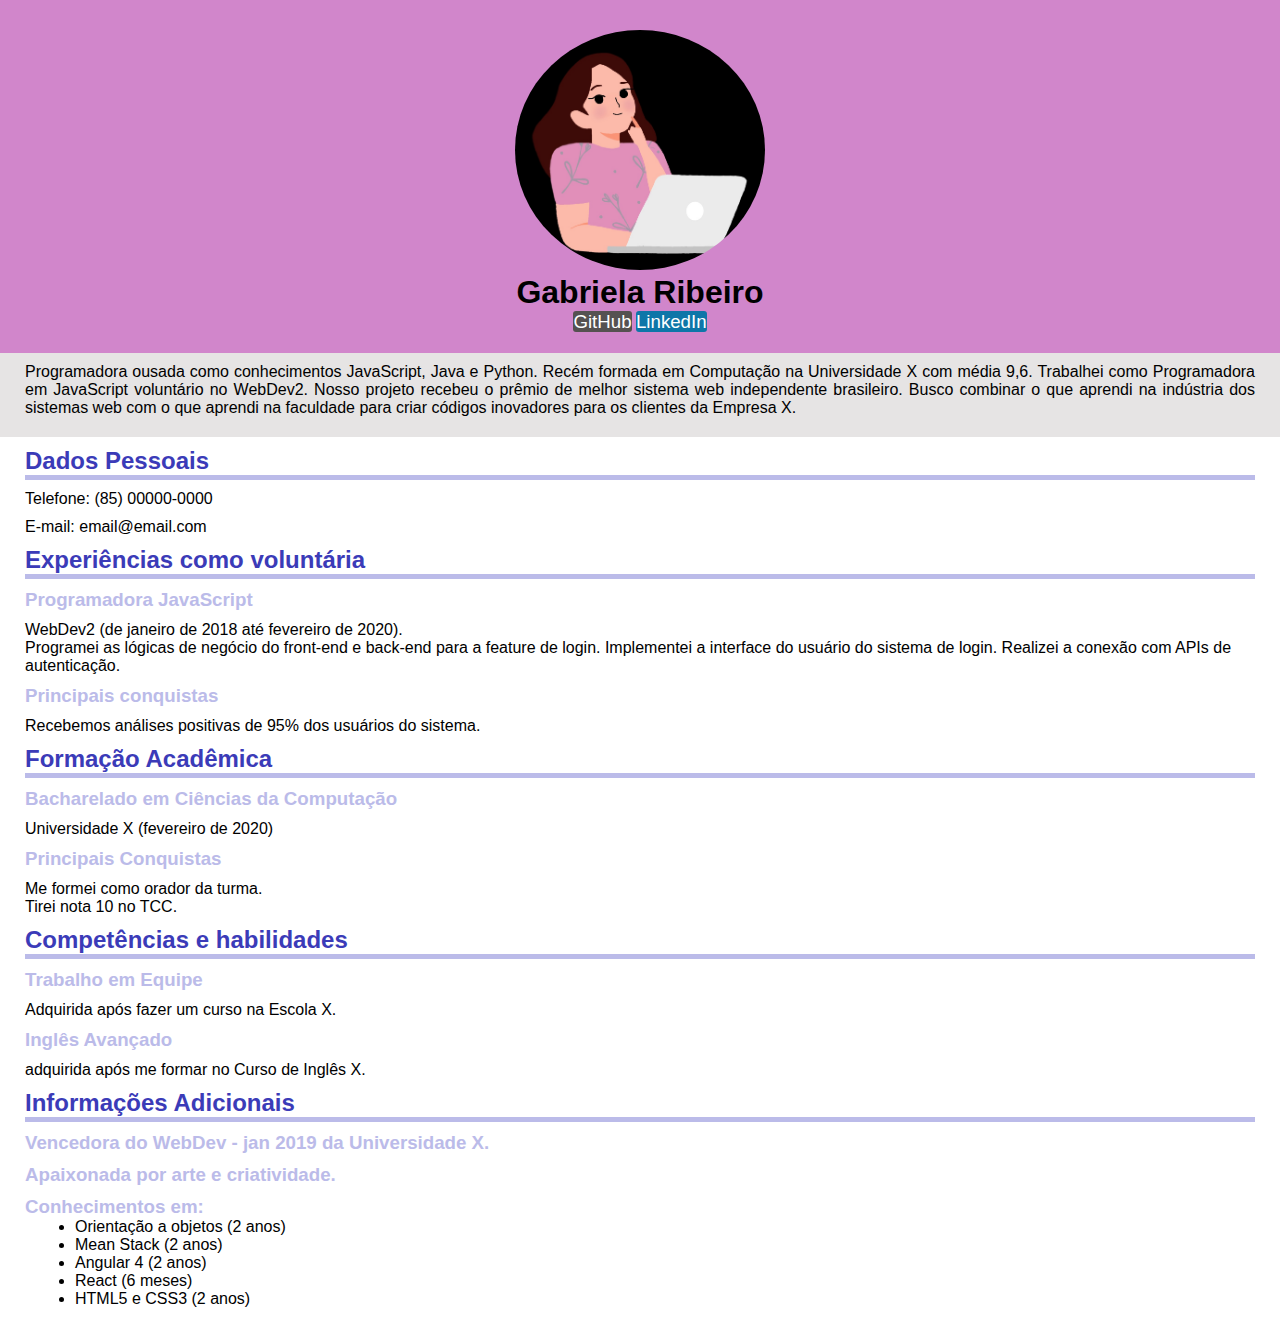
<file: js-udemy/aula104-117/index.html>
<!DOCTYPE html>
<html lang="pt-br">
<head>
    <meta charset="UTF-8">
    <meta http-equiv="X-UA-Compatible" content="IE=edge">
    <meta name="viewport" content="width=device-width, initial-scale=1.0">
    <link rel="stylesheet" href="style.css">
    <title>Meu Currículo</title>
</head>
<body>
    <div class="perfil">
        <img src="ilustra-menina-tech.jpg" alt="menina desenvolvedor pensando">
        <h1>Gabriela Ribeiro</h1>
        <a href="https://github.com/MrsRibeiroGabriela" target="_blank" rel="external" class="button" id="github">GitHub</a>
        <a href="https://www.linkedin.com/in/mrsribeirogabriela/" target="_blank" rel="external" class="button" id="linkedin">LinkedIn</a>
    </div>
    
    <div class="resumo">
        <p>Programadora ousada como conhecimentos JavaScript, Java e Python. Recém formada em Computação na Universidade X com média 9,6. Trabalhei como Programadora em JavaScript voluntário no WebDev2. Nosso projeto recebeu o prêmio de melhor sistema web independente brasileiro. Busco combinar o que aprendi na indústria dos sistemas web com o que aprendi na faculdade para criar códigos inovadores para os clientes da Empresa X.</p>
    </div>

    <div>
        <h2>Dados Pessoais</h2>
        <hr>
        <p>Telefone: (85) 00000-0000</p>
        <p>E-mail: email@email.com</p>
        <h2>Experiências como voluntária</h2>
        <hr>
        <h3>Programadora JavaScript</h3>
        <p>WebDev2 (de janeiro de 2018 até fevereiro de 2020).<br> 
        Programei as lógicas de negócio do front-end e back-end para a feature de login. Implementei a interface do usuário do sistema de login. Realizei a conexão com APIs de autenticação.
        </p>
        <h3>Principais conquistas</h3>
        <p>Recebemos análises positivas de 95% dos usuários do sistema.</p>
        <h2>Formação Acadêmica</h2>
        <hr>
        <h3>Bacharelado em Ciências da Computação</h3>
        <p>Universidade X (fevereiro de 2020)</p>
        <h3>Principais Conquistas</h3>
        <p>Me formei como orador da turma.<br>
        Tirei nota 10 no TCC.</p>
        <h2>Competências e habilidades</h2>
        <hr>
        <h3>Trabalho em Equipe</h3>
        <p>Adquirida após fazer um curso na Escola X.</p>
        <h3>Inglês Avançado</h3>
        <p>adquirida após me formar no Curso de Inglês X.</p>
        <h2>Informações Adicionais</h2>
        <hr>
        <h3>Vencedora do WebDev - jan 2019 da Universidade X.</h3>
        <h3>Apaixonada por arte e criatividade.</h3>
        <h3>Conhecimentos em:</h3>
        <ul>
            <li>Orientação a objetos (2 anos)</li>
            <li>Mean Stack (2 anos)</li>
            <li>Angular 4 (2 anos)</li>
            <li>React (6 meses)</li>
            <li>HTML5 e CSS3 (2 anos)</li>
        </ul>
    </div> 
</body>
</html>
</file>
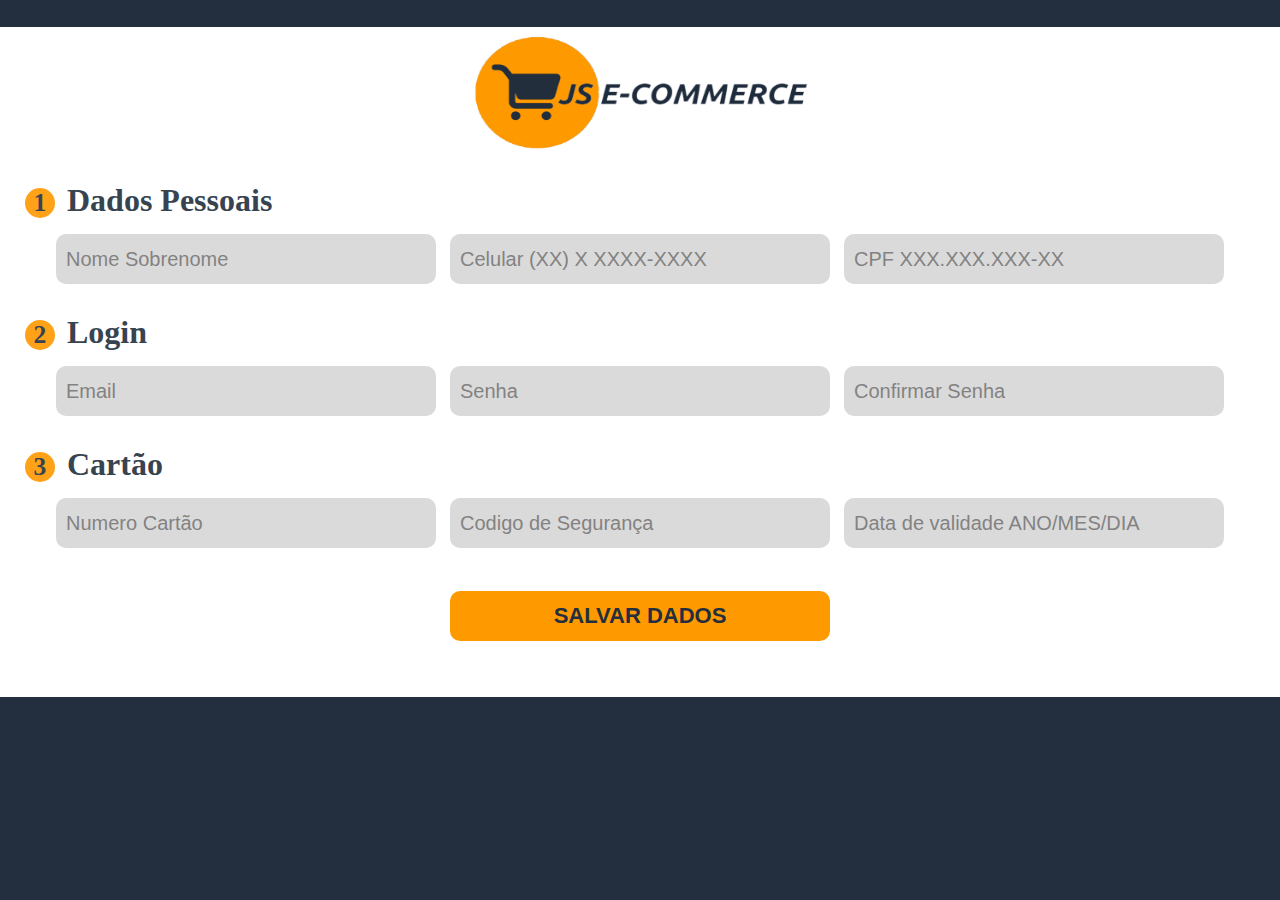
<file: js-udemy/E-COMMERCE/index.html>
<!DOCTYPE html>
<html>
    <head>
        <meta charset='utf-8'>
        <meta name='viewport' content='width=device-width, initial-scale=1'>
        <title> JS E-commerce</title>
        <link rel="stylesheet" type="text/css" href="stylesheet.css" media="screen"/>
    </head>
    <body>
        <!--TAG Form-->
        <form name="cadastro">
            <div class="quadro">
                <div class="logo">
                    <img src="./logo.png">
                </div>
                <div class="container">
                    <div class="dados_pesoais">
                        <div class="secao"><span class="numSecao">1</span> Dados Pessoais </div>
                        <div class="inputs">
                            <input class="input" type="text" name="nome" placeholder="Nome Sobrenome">
                            <input class="input" type="text" name="celular" placeholder="Celular (XX) X XXXX-XXXX">
                            <input class="input" type="text" name="cpf" placeholder="CPF XXX.XXX.XXX-XX">
                        </div>
                    </div>
                </div>
                <div class="container">
                    <div class="perfil">
                        <div class="secao"><span class="numSecao">2</span> Login </div>
                        <div class="inputs">
                            <input class="input" type="text" name="email" placeholder="Email">
                            <input class="input" type="password" name="senha" placeholder="Senha">
                            <input class="input" type="password" name="confirmaSenha" placeholder="Confirmar Senha">
                        </div>
                    </div>
                </div>
                <div class="container">
                    <div class="endereco">
                        <div class="secao"><span class="numSecao">3</span> Cartão </div>
                        <div class="inputs">
                            <input class="input" type="text" name="numCartao" placeholder="Numero Cartão">
                            <input class="input" type="text" name="codigoSeg" placeholder="Codigo de Segurança">
                            <input class="input" type="text" name="dataValidade" placeholder="Data de validade ANO/MES/DIA">    
                        </div>
                    </div>
                </div>
                <div class="submeter">
                    <p id="mensagemErro" class="msgErro"></p>
                    <button id="botao_buscar" class="buscarBt" type="submit"> SALVAR DADOS </button>
                </div>    
            </div>  
        </form>
        <script src="app.js"></script>
    </body>
</html>
</file>
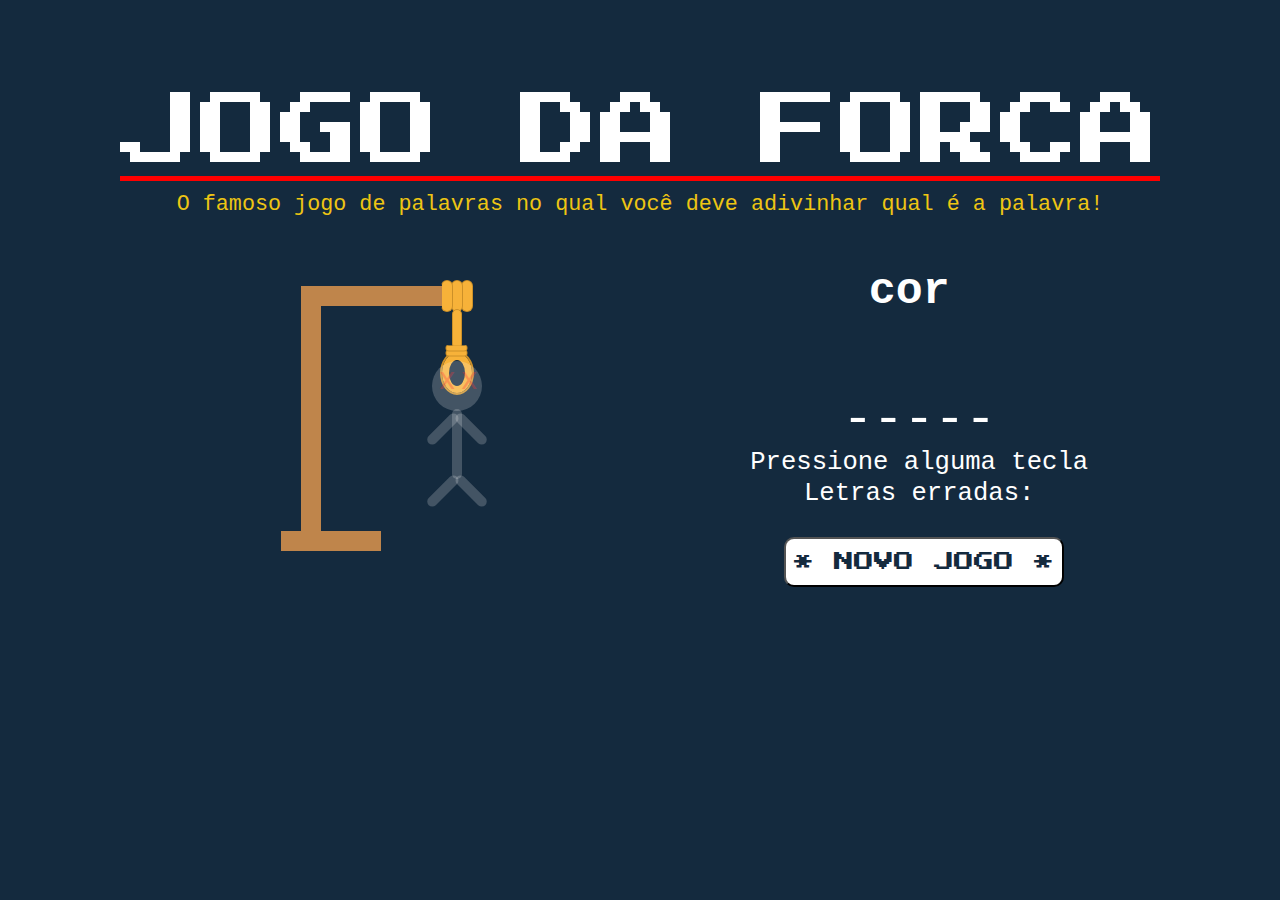
<file: js-udemy/projeto-jogo-da-forca/index.html>
<!DOCTYPE html>
<html lang="pt-BR">
<head>
    <meta charset="UTF-8">
    <meta http-equiv="X-UA-Compatible" content="IE=edge">
    <meta name="viewport" content="width=device-width, initial-scale=1.0">
    <link rel="stylesheet" href="style.css" media="screen">
    <title>Jogo da Forca</title>
</head>
<body>
    <div class="container">
        <div class="col-md-12"></div>
        <div class="description">
            <h1 class="title">JOGO DA FORCA</h1>
            <div class="line"></div>
            <p class="subtitle">O famoso jogo de palavras no qual você deve adivinhar qual é a palavra!</p>
        </div>

        <div class="game">
            <div id="hangman">
                <div id="trunks">
                    <div class="trunk-1"></div>
                    <div class="trunk-2"></div>
                    <div class="trunk-3"></div>
                    <div class="rope">
                        <div class="top-rope"></div>
                        <div class="middle-rope"></div>
                        <div class="bottom-rope"></div>
                    </div>    
                </div>

                <div id="person">
                    <div class="eyes eye-1">x</div>
                        <div class="eyes eye-2">x</div>
                    <div class="head hide"></div>
                    <div class="person-body hide"></div>
                    <div class="right-arm hide"></div>
                    <div class="left-arm hide"></div>
                    <div class="right-leg hide"></div>
                    <div class="left-leg hide"></div>
                </div>    
            </div>
        </div>

        <div class="panelShow">
            <h3 id="category"></h3>
            <div id="display">
                <div class="dashes"></div>
                <div class="wrongLetters"></div>
            </div>
            <div id="keyPressed">Pressione alguma tecla</div>
            <button class="buttonNewGame" onclick="iniciaJogo()">* NOVO JOGO *</button>
        </div>
    </div>
    <script src="app.js"></script>
</body>
</html>
</file>
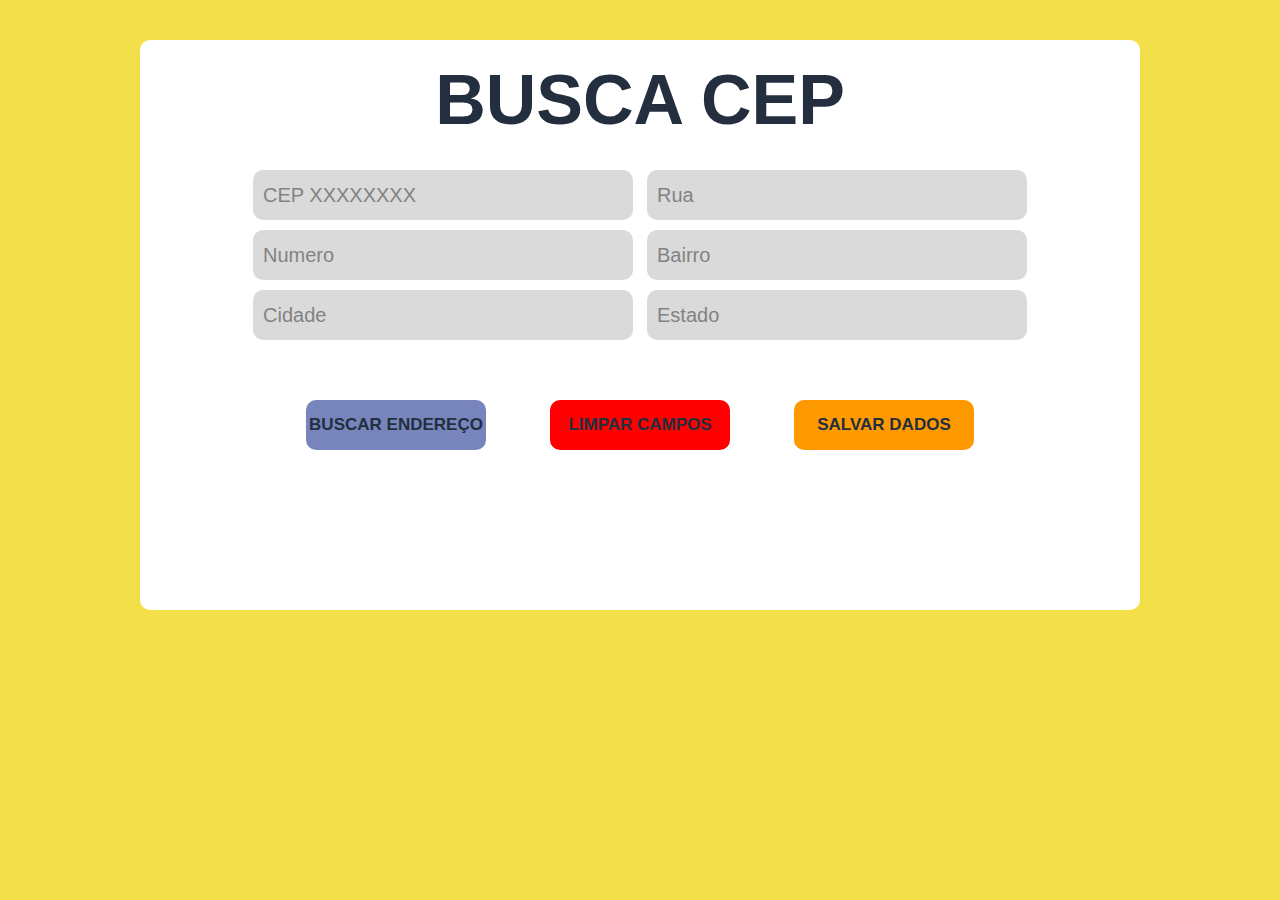
<file: js-udemy/AJAX/busca-CEP/index.html>
<!DOCTYPE html>
<html>
    <head>
        <meta charset='utf-8'>
        <meta name='viewport' content='width=device-width, initial-scale=1'>
        <title> Busca CEP </title>
        <link rel="stylesheet" type="text/css" href="stylesheet.css" media="screen"/>
    </head>
    <body>
        <form name="cadastro">
            <div class="quadro">
                <h1 class="titulo">BUSCA CEP</h1>
                <div class="container">
                    <div class="dados_endereco">
                        <div class="inputs">
                            <input class="input" type="text" id="cep"placeholder="CEP XXXXXXXX">
                            <input class="input" type="text" id="logradouro" placeholder="Rua">
                            <input class="input" type="number" id="numero" placeholder="Numero">
                            <input class="input" type="text" id="bairro" placeholder="Bairro">
                            <input class="input" type="text" id="localidade" placeholder="Cidade">
                            <input class="input" type="text" id="uf" placeholder="Estado">
                        </div>
                    </div>
                </div>
                <div class="submeter">
                    <p id="mensagemErro" class="msgErro"></p>
                    <button id="botao_buscar" class="buscarBt"> BUSCAR ENDEREÇO </button>
                    <button id="botao_limpar" class="buscarBt"> LIMPAR CAMPOS </button>
                    <button id="botao_salvar" class="buscarBt"> SALVAR DADOS </button>
                </div>    
            </div>  
        </form>
        <script src="app.js"></script>
    </body>
</html>
</file>
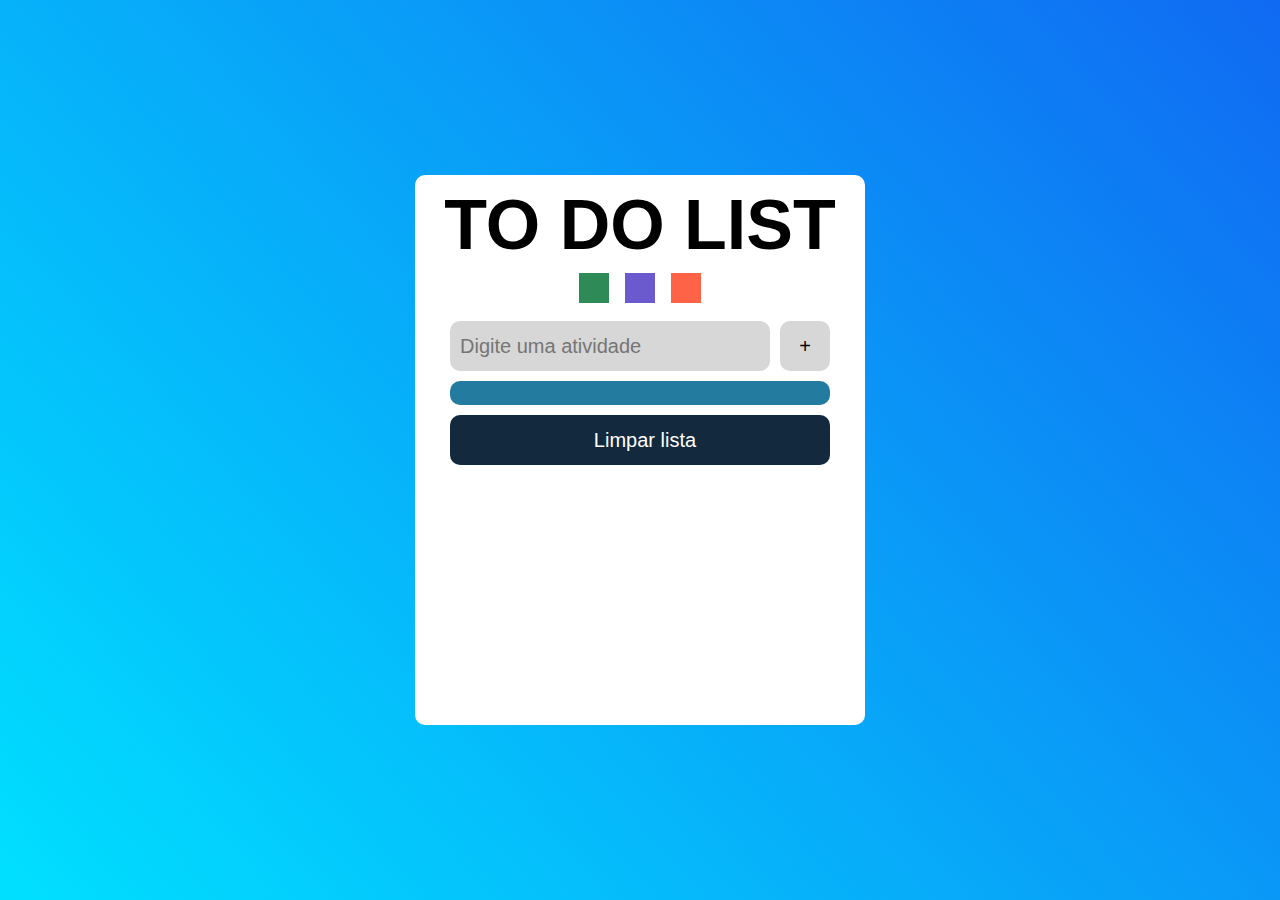
<file: js-udemy/aula120-133/projeto-to-do-list/index.html>
<!DOCTYPE html>
<html lang="pt-br">
<head>
    <meta charset="UTF-8">
    <meta http-equiv="X-UA-Compatible" content="IE=edge">
    <meta name="viewport" content="width=device-width, initial-scale=1.0">
    <link rel="stylesheet" href="style.css">
    <title>TO DO LIST</title>
</head>
<body>
    <div class="container">
        <div class="caixa">
            <h1 class="titulo">TO DO LIST</h1>
            <div class="paletas_div">
                <div id="paleta1" class="paleta"></div><!--onclick="definePaleta('seagreen')"-->
                <div id="paleta2" class="paleta"></div><!--onmousemove="definePaleta('slateblue')"-->
                <div id="paleta3" class="paleta"></div><!--ondblclick="definePaleta('tomato')"-->
            </div>
            <p class="erro"></p>
            <div class="input_div">
                <input class="input" type="text" placeholder="Digite uma atividade">
                <button class="botao_adc">+</button>
            </div>
            <div class="lista_atividades">
                <!--Atividades serão adicionadas dinâmicamente por Js-->
            </div>
            <button class="botao_del_todos">Limpar lista</button><!--onclick="removeAtividades()"-->
        </div>
    </div>
<script src="app.js"></script>
</body>
</html>
</file>
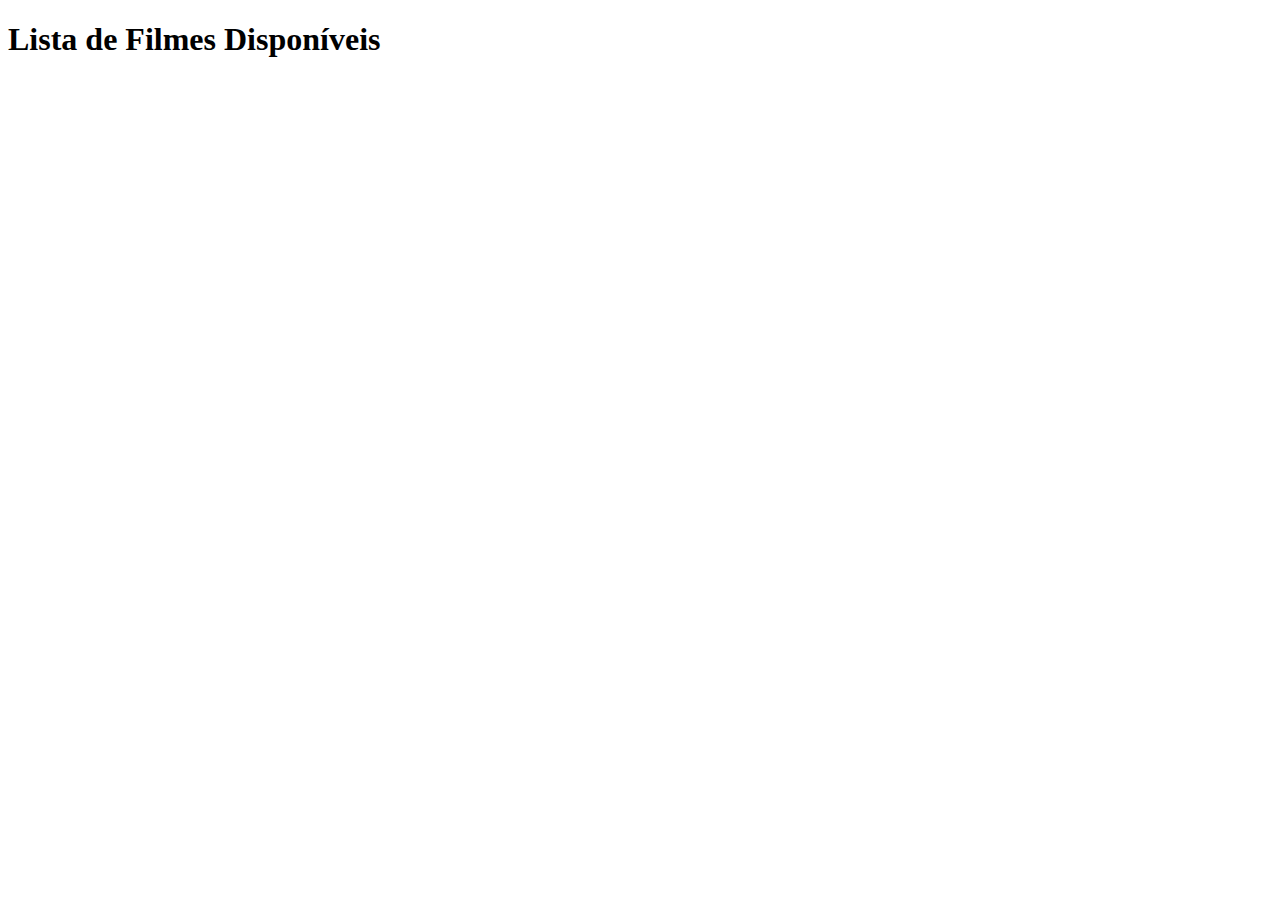
<file: js-udemy/aula137-150/locadora/index.html>
<!DOCTYPE html>
<html lang="pt-br">

<head>
    <meta charset="UTF-8">
    <meta http-equiv="X-UA-Compatible" content="IE=edge">
    <meta name="viewport" content="width=device-width, initial-scale=1.0">
    <title>Locadora</title>
</head>

<body>
    <h1>Lista de Filmes Disponíveis</h1>
    
    <ul id="listaFilmes">

    </ul>

    <script src="app.js"></script>
</body>

</html>
</file>
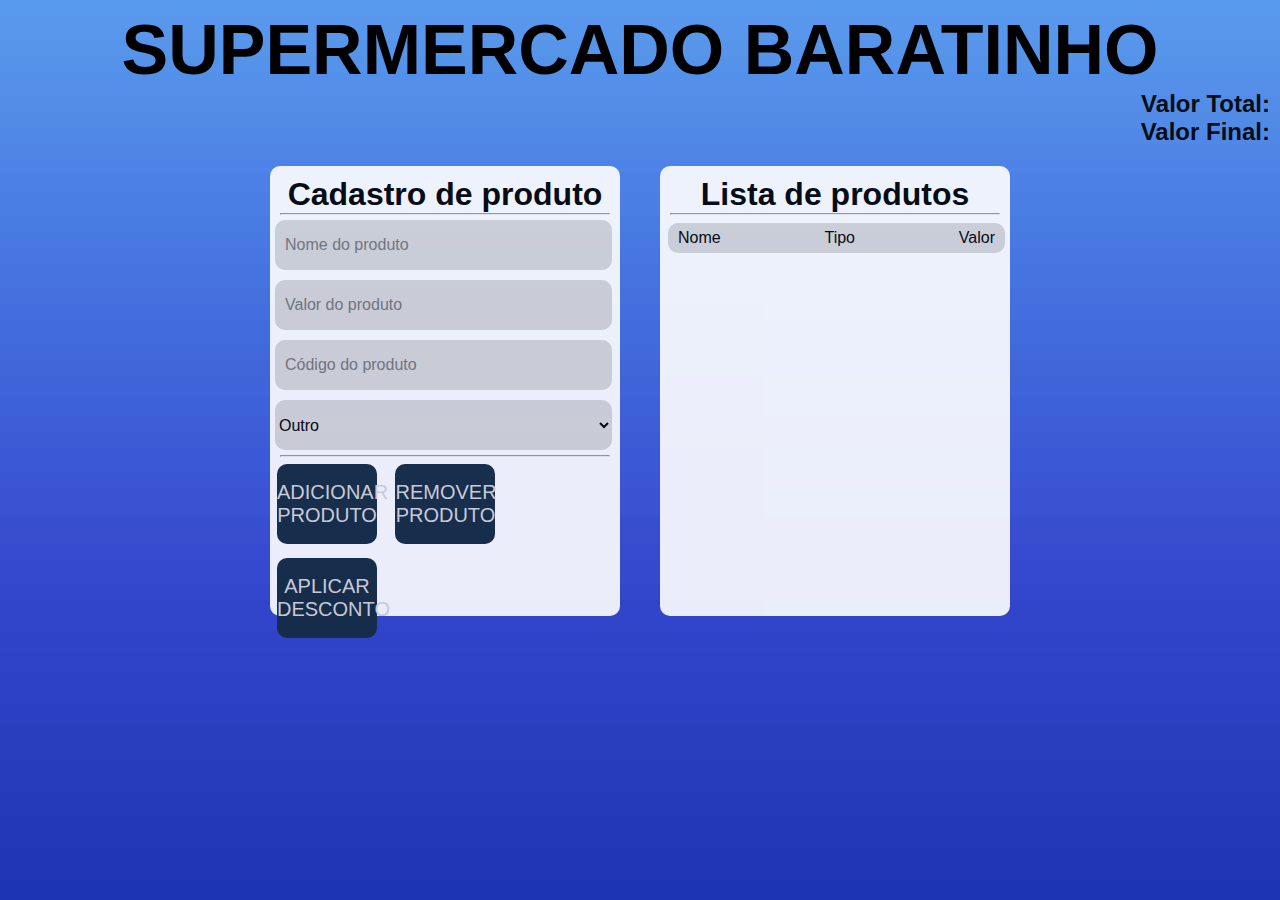
<file: js-udemy/POO/Supermercado - POO/index.html>
<!DOCTYPE html>
<html lang="en">
<head>
    <meta charset="UTF-8">
    <meta name="viewport" content="width=device-width, initial-scale=1.0">
    <meta http-equiv="X-UA-Compatible" content="ie=edge">
    <title>Supermercado Baratinho</title>
    <link rel="stylesheet" type="text/css" href="stylesheet.css" media="screen"/>
</head>
<body background="./img/fundo.jpg">
    <div class="inf_supermercado">
        <h1 class="titulo">SUPERMERCADO BARATINHO</h1>
    </div>
    <div class="caixa">
        <div class="valorCaixa">
            <h2 class="valorTotal" id="valorTotal">Valor Total:</h2>
            <h2 class="valorFinal" id="valorFinal">Valor Final:</h2>
        </div>
        <div class="caixa_prod">
            <div class="cadastra_prod">
                <h1 class="titulo_cadastra">Cadastro de produto</h1>
                <hr></hr>
                <input class="dados_prod" id="nomeProd" type="text" placeholder="Nome do produto">
                <input class="dados_prod" id="valorProd" type="number" placeholder="Valor do produto">
                <input class="dados_prod" id="codigoProd" type="text" placeholder="Código do produto">
                <select class="dados_prod" id="tipoProd" placeholder="Tipo do produto">
                    <option value="outro">Outro</option>
                    <option value="alimentacao">Alimentação</option>
                    <option value="carro">Carro</option>
                    <option value="limpeza">Limpeza</option>
                </select>
                <input class="dados_prod" id="dataProd" type="text" placeholder="Data de  Validade">
                <hr></hr>
                <button id="adicionaProd"> ADICIONAR PRODUTO </button>
                <button id="removeProd"> REMOVER PRODUTO </button>
                <button id="aplicaDesconto"> APLICAR DESCONTO </button>
            </div>
            <div class="carrinho">
                <h1 class="titulo_lista"> Lista de produtos</h1>
                <hr></hr>
                <div class="produto">
                    <p>Nome</p>
                    <p>Tipo</p>
                    <p>Valor</p>
                </div>
                <div class="lista_prod">
                </div>
            </div>
        </div>
    </div>
    <script src="./caixa.js" type="module"></script>
</body>
</html>
</file>
<file: js-udemy/aula104-117/style.css>
*{
    margin: 0;
    padding: 0;
    box-sizing: border-box;
    font-family: Arial;
}
div{
    padding-left: 25px;
    padding-right: 25px;
    padding-bottom: 20px;
}
h2, h3, p{
    padding-top: 10px;
}
div.perfil{
    background-color: rgb(209, 134, 203);
    text-align: center;
}
div.resumo{
    background-color: rgb(230,228,228);
    text-align: justify;
}
a.button{
    color: white;
    text-align: center;
    border-radius: 3px;
    text-decoration: none;
    font-size: 14pt;
}
img{
    margin-top: 30px;
    border-radius:  50%;
    width: 250px;
    height: 240px;
}
h2{
    color: rgb(59,59,184);
}
hr{
    background-color: rgb(187,187,233);
    height: 5px;
    border: none;
}
h3{
    color: rgb(187,187,233);
}
#github{
    background-color: rgb(85,81,81);
}

#linkedin{
    background-color: #0e76a8;
}
ul{
    margin-left: 50px;
}
</file>
<file: js-udemy/E-COMMERCE/stylesheet.css>
* {
    margin: 0;
    padding: 0;
    box-sizing: border-box;
}

body {
    background-color: #232f3e;
    display: grid;
    justify-content: center;
}

img {
    width: 350px;
    height: 130px;
}

.logo {
    display: flex;
    justify-content: center;
    margin-top: 2%;
}

.quadro {
    background: white;
    width: 1300px;
    height: 670px;
    margin: 35px;
    margin-top: 2%;
    border-radius: 10px;
}

.container {
    background: white;
    margin: 25px;
    opacity: 0.9;
}

.secao{
    font-size: 2.0em;
    margin-bottom: 10px;
    margin-left: 10px;
    font-weight: bolder;
    color: #232f3e;
}

.numSecao {
    background-color: #ff9900;
    color: #232f3e;
    height: 30px;
    width: 30px;
    display: inline-block;
    font-size: 0.8em;
    margin-right: 4px;
    line-height: 30px;
    text-align: center;
    font-weight: bolder;
    /*text-shadow: 0 1px 0 rgba(255,255,255,0.2);*/
    border-radius: 100%;
}

.inputs {
    text-align: center;
}

.input {
    width: 380px;
    height: 50px;
    background-color: rgb(216, 215, 215);
    border: none;
    outline: none;
    border-radius: 10px;
    font-size: 20px;
    margin: 5px;
    padding: 10px;
}

.buscarBt {
    width: 380px;
    height: 50px;
    background-color: #ff9900;
    border: none;
    outline: none;
    border-radius: 10px;
    font-size: 22px;
    font-weight: bolder;
    color: #232f3e;
    margin: 1%;    
}

.msgErro {
    color: red;
}

.submeter{
    text-align: center;
    justify-content: center;
}
</file>
<file: js-udemy/projeto-jogo-da-forca/style.css>
@import url("https://fonts.googleapis.com/css?family=Press+Start+2P");

div.container {
    height: 100%;
}

div.description {
    font-size: 5vw;
    background-color: #142a3e;
    text-align: center;
    padding: 3vw;
    position: relative;
}

.line {
    height: 5px;
    background: red;
    transform: translate(0px, -50px);
}

h1.title {
    font: 80px "Press Start 2P", cursive;
    transform: translate(0px, 0px);
    color: white;
}

p.subtitle {
    font-size: 1.7vw;
    font: italic;
    color: #eec513;
    transform: translate(0px, -60px);
}

button.buttonNewGame {
    font: 20px "Press Start 2P", cursive;
    height: 50px;
    width: 280px;
    border-radius: 10px;
    text-align: center;
    color: #142a3e;
    background-color: white;
    position: absolute;
    transform: translate(-135px, -90px);
}

#keyPressed {
    transform: translate(0px, -150px);
    float: initial;
    font-size: 2vw;
	font: italic;	
	color:white;
}

#category {
	transform: translate(-10px, -150px); 
	float: initial;
	font: italic;	
	color:white;
}

div.dashes {
	transform: translate(0px, -120px); 
	font-size: 4vw;
	width: 50 px;
	height: 50 px;
	font: italic;	
	color:white;
}

div.wrongLetters {
    transform: translate(0px, -90px); 
    float: initial;
    font-size: 2vw;
	font: italic;	
	color:white;
}

div.panelShow {
	width: 50%;
	float:right;
	margin-right: 0vw;
	font-size: 3vw;
	padding: 5vw 0vw 5vw 0vw;
	min-width:40vw;
    float:right;
    transform: translate(0px, -30px); 
}

div.game {
	width: 50%;
	float:left;
	font-size: 3vw;
	text-align: center;
	padding: 5vw 0vw 5vw 0vw;
    min-width:40vw;
    transform: translate(100px, -100px); 
}

.clean{clear:both;}

body {
    background: #142a3e;
    color: #fff;
    width: 100%;
    height: 100vh;
    font-family: 'Courier New', Courier, monospace;
    font-size: 2em;
    margin: 0;
    padding: 0;
    flex-direction: column;
    overflow: hidden;
    text-align: center;
}

body,
#trunks {
    display: flex;
    justify-content: center;
    align-items: center;
}

#trunks {
	position: relative;
	left: -130px;
}

.trunk-1,
.trunk-2,
.trunk-3{
    background: #BF854B;
    width: 20px;
}

.trunk-1 {
    height: 250px;
}

.trunk-2 {
	height: 150px;
    transform: rotate(90deg) translate(-130px, -45px);
}

.trunk-3 {
    height: 100px;
    transform: rotate(90deg) translate(115px, 20px);
}

#person,
.top-rope,
.middle-rope,
.bottom-rope,
.bottom-rope::before {
    position: absolute;
}

.top-rope {
	width: 10px; 
	height: 30px; 
    top: -20px;
    left: 380px; 
    border-radius: 10px;
    box-shadow: 
        10px 0 0 0 #F7B239,
        10px 0 0 1px #cc9028,
        20px 0 0 0 #F7B239,
        20px 0 0 1px #cc9028,
        30px 0 0 0 #F7B239,
        30px 0 0 1px #cc9028;
}

.middle-rope {
    background: #F7B239;
    width: 10px;
    height: 40px; 
    top: 8px;
    left: 400px; 
    border: 1px solid #cc9028;
	border-radius: 10px;
    box-sizing: border-box;
}

.bottom-rope {
    background: transparent;
    width: 30px;
    height: 40px;
    top: 50px; 
    left: 388px; 
    border: 2px solid #cc9028;
    box-shadow: inset 0 0 0 7px #F7B239;
    border-radius: 50%;
}

.bottom-rope::before {
    content: "";
    width: 5px;
    height: 20px;
    top: -20px;
    left: 12px;
    border-radius: 10px;
    box-shadow: 
        5px 0 0 0 #F7B239,
        5px 0 0 1px #cc9028,
        10px 0 0 0 #F7B239,
        10px 0 0 1px #cc9028;
    transform: rotate(90deg);
}

.head,
.person-body,
.right-arm,
.left-arm,
.right-leg,
.left-leg {
    background: #fff;
    position: absolute; 
}

.head {
    width: 50px;
    height: 50px;
    top: -190px;
    left: 250px;
    border-radius: 50%;
}


.eyes {
    font-family: 'Gill Sans', 'Gill Sans MT', Calibri, 'Trebuchet MS', sans-serif;
    font-size: .8em;
	color: red;
    opacity: 0.3; 	
    position: absolute;
    top: -190px;
    left: 258px; 
}

.eye-2 {
    left: 280px; 
}

.person-body,
.right-arm,
.left-arm,
.right-leg,
.left-leg {
    width: 10px;
    border-radius: 10px;
	top: -142px; 
}

.person-body {
	height: 70px; 
    left: 270px;  
}

.right-arm,
.left-arm,
.right-leg,
.left-leg {
	height: 40px; 
    left: 270px; 
}

.right-leg,
.left-leg {
    top: -80px; 
}

.right-arm, .right-leg {
    transform: rotate(45deg) translate(-10px, 10px);
}

.left-arm,
.left-leg {
    transform: rotate(-45deg) translate(10px, 10px);
}

#display {
    font-size: 2em;
}

.hide {
    opacity: 0.2; 
}
</file>
<file: js-udemy/AJAX/busca-CEP/stylesheet.css>
* {
    margin: 0;
    padding: 0;
    box-sizing: border-box;
}

body {
    background-color: #f3df49;
    display: grid;
    justify-content: center;
}

img {
    width: 350px;
    height: 130px;
}

.titulo {
    font-family: Impact, Haettenschweiler, 'Arial Narrow Bold', sans-serif;
    text-align: center;
    font-size: 70px;
    margin-top: 40px;
    padding-top: 20px;
    color: #232f3e;
}

.quadro {
    background: white;
    width: 1000px;
    height: 570px;
    margin: 35px;
    margin-top: 2%;
    border-radius: 10px;
}

.container {
    background: white;
    margin: 25px;
    opacity: 0.9;
}

.secao{
    font-size: 2.0em;
    margin-bottom: 10px;
    margin-left: 10px;
    font-weight: bolder;
    color: #232f3e;
}

.numSecao {
    background-color: #ff9900;
    color: #232f3e;
    height: 30px;
    width: 30px;
    display: inline-block;
    font-size: 0.8em;
    margin-right: 4px;
    line-height: 30px;
    text-align: center;
    font-weight: bolder;
    border-radius: 100%;
}

.inputs {
    text-align: center;
}

.input {
    width: 380px;
    height: 50px;
    background-color: rgb(216, 215, 215);
    border: none;
    outline: none;
    border-radius: 10px;
    font-size: 20px;
    margin: 5px;
    padding: 10px;
}

.buscarBt {
    width: 180px;
    height: 50px;
    border: none;
    outline: none;
    border-radius: 10px;
    font-size: 17px;
    font-weight: bolder;
    color: #232f3e;
    margin: 3%;    
}

#botao_buscar {
    background-color: #7885bd;

}

#botao_limpar {
    background-color: red;

}

#botao_salvar {
    background-color: #ff9900;
}

.msgErro {
    color: red;
}

.submeter{
    text-align: center;
    justify-content: center;
}
</file>
<file: js-udemy/aula120-133/projeto-to-do-list/style.css>
@import url("https://fonts.googleapis.com/css?family=Press+Start+2P");
*{
    margin: 0;
    padding: 0;
    box-sizing: border-box;
}

.container{
    width: 100vw;
    height: 100vh;
    background: linear-gradient(227.91deg,#106AF2 0%, #00E0FF 100%);
    display: flex;
    flex-direction: row;
    justify-content: center;
    align-items: center;
}
.caixa {
    width:  450px;
    height: 550px;
    background: white;
    border: none;
    border-radius: 10px;
}

.lista_atividades {
    margin-top: 10px;
    margin-left: 35px;
    margin-right: 35px;
    margin-bottom: 10px;
    background-color: #247ba0;
    border-radius: 10px;
    padding: 12px;
}

.input_div{
    display: flex;
    justify-content: center;
    align-items: center;
    text-align: center;
    padding-top: 10px;
}
.input {
    width: 320px;
    height: 50px;
    background-color: rgb(216,215,215);
    border: none;
    outline: none;
    border-radius: 10px;
    padding-left: 10px;
    font-size: 20px;
}
.titulo {
    font-family: Impact, Haettenschweiler, 'Arial Narrow Bold', sans-serif;
    text-align: center;
    font-size: 70px;
    margin-top: 10px;
}
.erro {
    color: red;
    text-align: center;
    display: none;
}
.atividade {
    width: 350px;
    background-color: rgb(216, 215, 215);
    border-radius: 10px;
    padding-top: 10px;
    padding-left: 10px;
    margin-top: 10px;
    display: flex;
    justify-content: space-between;
}
/* Tags*/
p {
    padding-bottom: 5px;
    padding-top: 5px;
}

/* Botões */
.botao_adc {
    height: 50px;
    width: 50px;
    background-color: rgb(216,215,215);
    border: none;
    border-radius: 10px;
    margin-left: 10px;
    font-size: 20px;
}

.botao_del {
    background-color: #132930;
    border-radius: 10%;
    border: none;
    margin-bottom: 10px;
    margin-right: 10px;
    padding: 10px;
    color:white;
}
.botao_del_todos {
    width: 380px;
    height: 50px;
    background-color: #13293D;
    border-radius: 10px;
    padding-left: 10px;
    border: none;
    outline: none;
    margin-left: 35px;
    font-size: 20px;
    color: #ffffff;
}
/* Paletas */

.paletas_div{
    display: flex;
    justify-content: center;
    align-items: center;
    text-align: center;
}
.paleta{
    width: 30px;
    height: 30px;
    margin: 8px;
}
#paleta1{
    background-color: seagreen;
}
#paleta2{
    background-color: slateblue;
}
#paleta3{
    background-color: tomato;
}
</file>
<file: js-udemy/POO/Supermercado - POO/stylesheet.css>
* {
    margin: 0;
    padding: 0;
    font-family: Impact, Haettenschweiler, 'Arial Narrow Bold', sans-serif;
}

background {
    display: table;
    width: 100vw;
    height: 100vh;
}

.inf_supermercado{
    margin-top: 10px;
}

.titulo{
    text-align: center;
    font-size: 70px;
}

.valorCaixa {
    text-align: right;
}

.caixa{
    opacity: 0.9;
}

hr{
    margin-left: 10px;
    margin-right: 10px;
}

.caixa_prod{
    display: flex;
    flex: 1;
    justify-content: center;
    align-items: center;
}

.titulo_caixa{
    font-size: 40px;
}

.titulo_cadastra{
    margin-top: 10px;
    text-align: center;

}

.titulo_lista{
    margin-top: 10px;
    text-align: center;

}

.cadastra_prod{
    width: 350px;
    height: 450px;
    background: white;
    border-radius: 10px;
    margin: 20px;
}

.carrinho{
    width: 350px;
    height: 450px;
    background: white;
    border-radius: 10px;
    margin: 20px;
}

.dados_prod {
    align-items: center;
    width: 337px;
    height: 50px;
    background-color: rgb(216, 215, 215);
    border: none;
    outline: none;
    border-radius: 10px;
    margin: 5px;
    font-size: 16px;
}

::placeholder{
    padding-left: 10px;
}

.valores{
    text-align: right;
}

button {
    height: 80px;
    width: 100px;
    background-color: #142a3e;
    color: rgb(216, 215, 215);
    border: none;
    border-radius: 10px;
    margin: 7px;
    font-size: 20px;
}

h2 {
    padding-right: 10px;
}

.produto {
    align-items: center;
    width: 337px;
    height: 30px;
    background-color: rgb(215, 215, 216);
    margin: 8px;
    display: flex;
    justify-content: space-between;
    border-radius: 10px;
    font-size: 16px;
}

p{
    background-color: rgb(216, 215, 215);
    margin-left: 10px;
    margin-right: 10px;
}

.lista_prod{
    background-color: white;
}

#dataProd{
    display: none;
}
</file>
